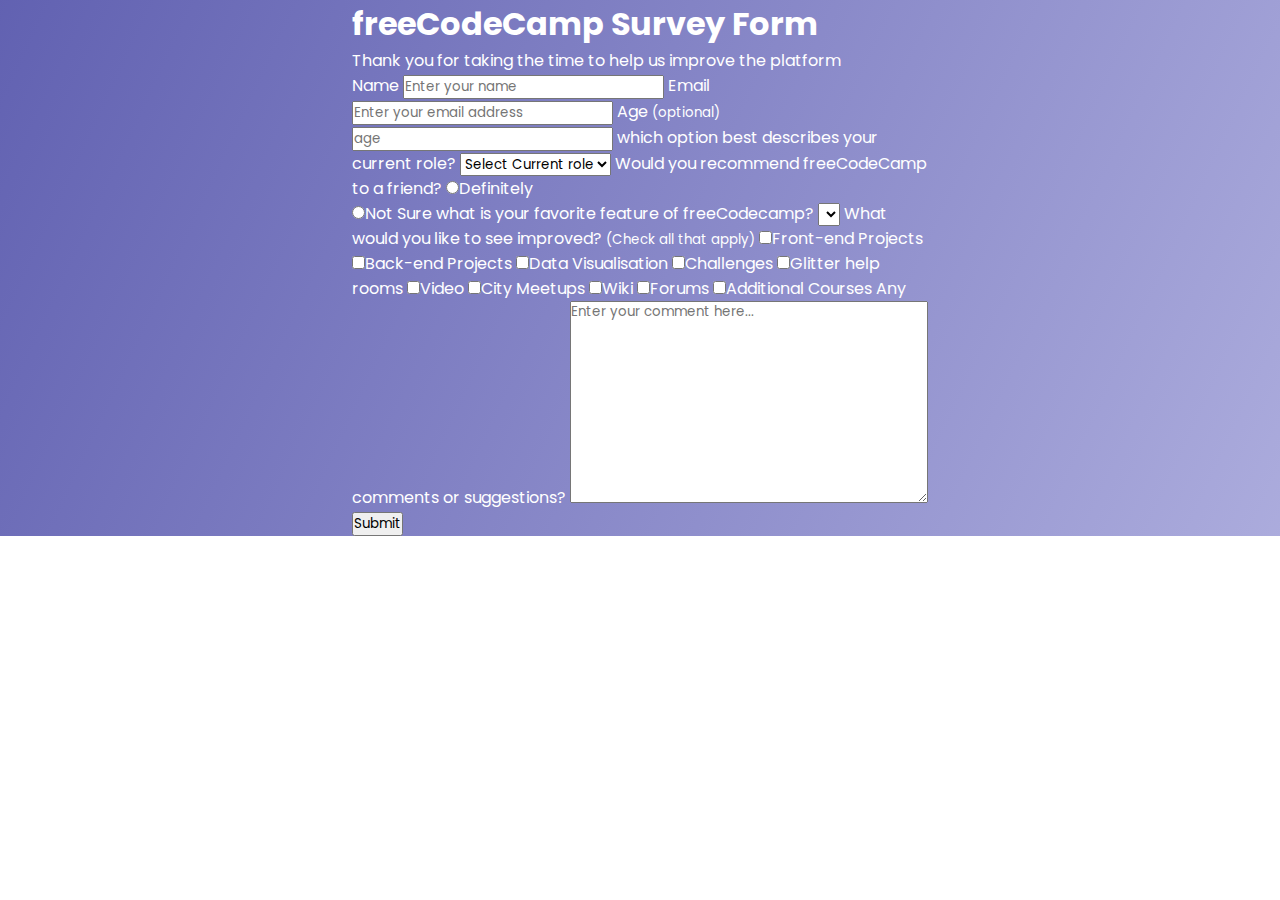
<file: MICKY/index.html>
<!DOCTYPE html>
<html lang="en">
<head>
    <meta charset="UTF-8">
    <meta name="viewport" content="width=device-width, initial-scale=1.0">
    <title>Survey Form</title>
    <link rel="stylesheet" href="css/mike.css">
</head>
<body>
    <header>
        <h1>freeCodeCamp Survey Form</h1>
        <p>Thank you for taking the time to help us improve the platform</p>
    </header>
    <main>
<form action="" method="">
    <label for="name">Name</label>
    <input type="text" name="name" placeholder="Enter your name" required>
    <label for="email">Email</label>
    <input type="email" name="email" placeholder="Enter your email address" required>
    <label for="age">Age <small>(optional)</small></label>
    <input type="number" name="age" placeholder="age" required>
    <label for="role">which option best describes your current role? </label>
    <select name="role" id="" required>
        <option value="" selected="true" disabled>Select Current role</option>
        <option value="Student">Student</option>
        <option value="Full time Job">Full time Job</option>
        <option value="Full time learner">Full time learner</option>
        <option value="Prefer not to say">Prefer not to say</option>
        <option value="Other">Other</option></select>
        <label for="recommendation"> Would you recommend freeCodeCamp to a friend?</label>
 <input type="radio" name="recommendation" value="Definitely"required>Definitely</main>
 <input type="radio" name="recommendation" value="Not Sure"required>Not Sure </input>
     <label for="feature">what is your favorite feature of freeCodecamp?</label>
     <select name="feature" id="" required>
        <option value="challenges"Challenges></option>
        <option value="projects"Projects></option>
        <option value="community"Community></option>
        <option value="open source"Open Source></option>    
     </select>
     <label for="courses">What would you like to see improved? <small>(Check all that apply)</small></label>
            <input type="checkbox" name="courses" value="Front-end Projects">Front-end Projects</input>
            <input type="checkbox" name="courses" value="Back-end Projects">Back-end Projects</input>
            <input type="checkbox" name="courses" value="Data Visualisation">Data Visualisation</input>
            <input type="checkbox" name="courses" value="Challenges">Challenges</input>
            <input type="checkbox" name="courses" value="Glitter help rooms">Glitter help rooms</input>
            <input type="checkbox" name="courses" value="Video">Video</input>
            <input type="checkbox" name="courses" value="City Meetups">City Meetups</input>
            <input type="checkbox" name="courses" value="Wiki">Wiki</input>
            <input type="checkbox" name="courses" value="Forums">Forums</input>
            <input type="checkbox" name="courses" value="Additional Courses">Additional Courses</input>

            <label for="comments">Any comments or suggestions?</label>
            <textarea name="comments" id="" cols="30" rows="10" placeholder="Enter your comment here..."></textarea>

            <button type=""submit>Submit</button>
        </form>
    </main>
    
</body>
</html>


</form>
    </main>
</body>
</html>
</file>
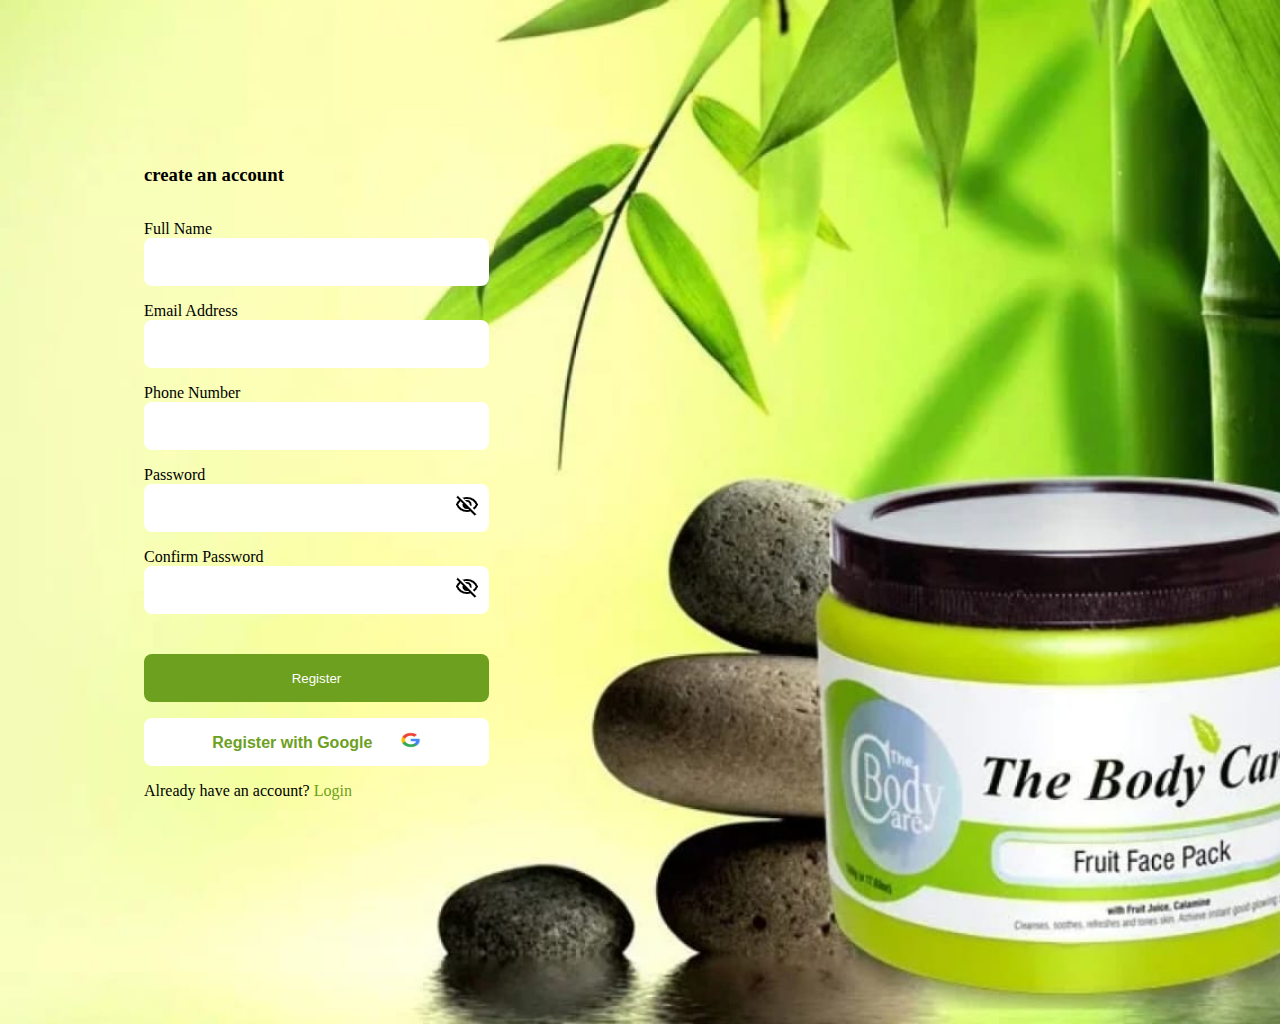
<file: SID ASSIGNMENT/index.html>
<!DOCTYPE html>
<html lang="en">
<head>
    <meta charset="UTF-8">
    <meta name="viewport" content="width=device-width, initial-scale=1.0">
    
    <link rel="stylesheet" href="css/sid.css">
    <title>Assigment</title>
</head>
<body>
    <div class="main">
        <div class="background">
            <img src="images/background.jpg" alt="lotion">
        </div>
        <div class="lotion-form">
            <div class="first-div">
                <form action="/submit" method="post">
                    <div class="account">
                        <h3>create an account</h3> <br>
                    </div>
                    <label for="name">Full Name</label>
                    <input class="sp1" type="text" id="name" name="name" required>
            
            
                    <label for="email">Email Address</label> <br>
                    <input class="sp2" type="email" id="email" name="email" required> <br>
                
                    <label for="phone number">Phone Number</label>
                    <input class="sp3" type="phone number" id="phone number" name="phone number" required> <br>

                    <label for="password">Password</label>
                    <button class="sp4" type="password" id="password" name="password" required>
                        <img class="off" src="images/visibility_off.png" alt="">
                    </button> <br>

                    <label for="password">Confirm Password</label><br>
                    <button class="sp4" type="password" id="password" name="password" required>
                        <img class="off" src="images/visibility_off.png" alt="">
                    </button> <br>

                    <button class="sp6" type="submit"><a href="">Register</a></button>
                    <button class="sp7">
                        <a href="">Register with Google</a>
                        <img class="google" src="images/google.png" alt="">
                    </button>
                    <div>
                        <p>Already have an account? <a href="">Login</a></p>
                    </div>     
                </form>
            </div>
        </div>
    </div>
</body>
</html>
</file>
<file: MICKY/css/mike.css>
/* Universal selectors */
@import url("https://fonts.googleapis.com/css?family=poppins&display=swap");

* {
  margin: 0;
  padding: 0;
  font-family: "poppins", sans-serif;
}

/* this is the body styling whch contains basically the background image and other styling to make the background image to match the page we are building */
body {
  background-image: linear-gradient(
      115deg,
      rgba(58, 58, 158, 0.8),
      rgba(136, 136, 206, 0.7)
    ),
    url(https://cdn.freecodecamp.org/testable-projects-fcc/images/survey-form-background.jpeg);
  background-size: cover;
  background-repeat: no-repeat;
  background-position: initial;
  width: 45%;
  margin: auto;
  height: 100%;
  color: white;
</file>
<file: SID ASSIGNMENT/css/sid.css>
*{
    padding: 0;
    margin: 0;
    box-sizing: border-box;
}

.main{

}

.account{
    margin-bottom: 1rem;
    
}

.background img{
    width: 1440px;
    height: 1024px;
    top: -513;
    left: -720;
    position: absolute;
}

.lotion-form{
    position: relative;
    width: 589px;
    height: 883px;
    top:70px;
    left: 23px;
    border-radius: 10px;
    background-color:burlywood 38%;
}

.first-div{
    width: 346px;
    height: 694px;
    top: 94px;
    left: 121px;
    position: relative;
}

.sp1, .sp2, .sp3, .sp4, .sp5{
    width: 345px;
    height: 48px;
    top: 94px;
    left: 1px;
    border-radius: 8px;
    border: 1px;
    margin-bottom: 1rem;
    background-color: #ffffff;
    font-size: 25px;


}

.sp7{
    width: 345px;
    height: 48px;
    top: 94px;
    left: 1px;
    border-radius: 8px;
    border: 1px;
    margin-bottom: 1rem;
    background-color: #ffffff;
    top: 596px;
    background-color: #ffffff;
    border-color: #6da01e;
}

.sp6{
    width: 345px;
    height: 48px;
    top: 94px;
    left: 1px;
    border-radius: 8px;
    border: 1px;
    background-color: #6da01e;
    margin-top: 1.5rem;
    margin-bottom: 1rem;    
}

.sp6 a{
    text-decoration: none;
    color: #fff;
}


.sp7 a{
    text-decoration: none;
    color: #6da01e;
    width: 160px;
    height: 24px;
    top: 12px;
    left: 73px;
    padding-right: 1.5rem;
    font-size: 16px;
    font-weight: bold;
}


p a{
    text-decoration: none;
    color: #6da01e;
}

.off{
    margin-left: 300px;
}

.google{
    width: 20.74px;
    height: 16.42px;
    top: 1.5px;
    left: 2.64px;
    align-items: flex-end;
}
</file>
